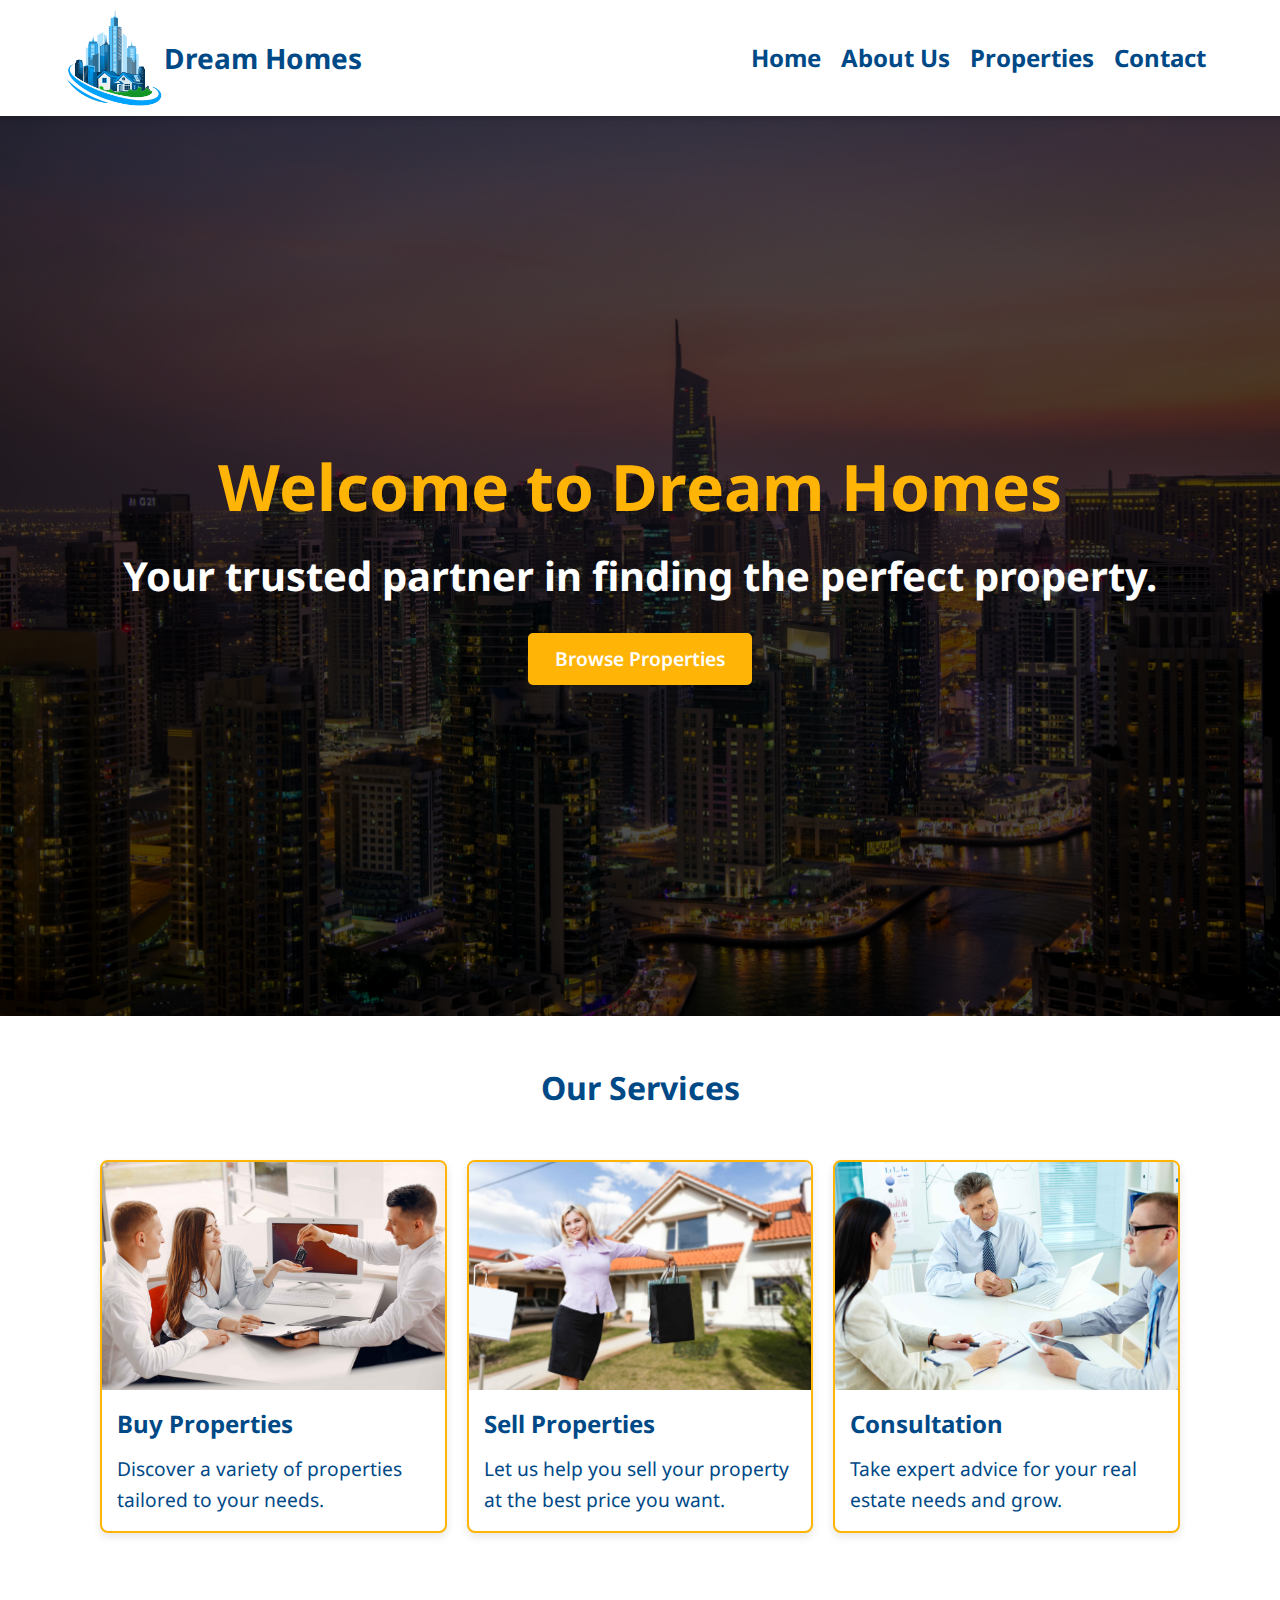
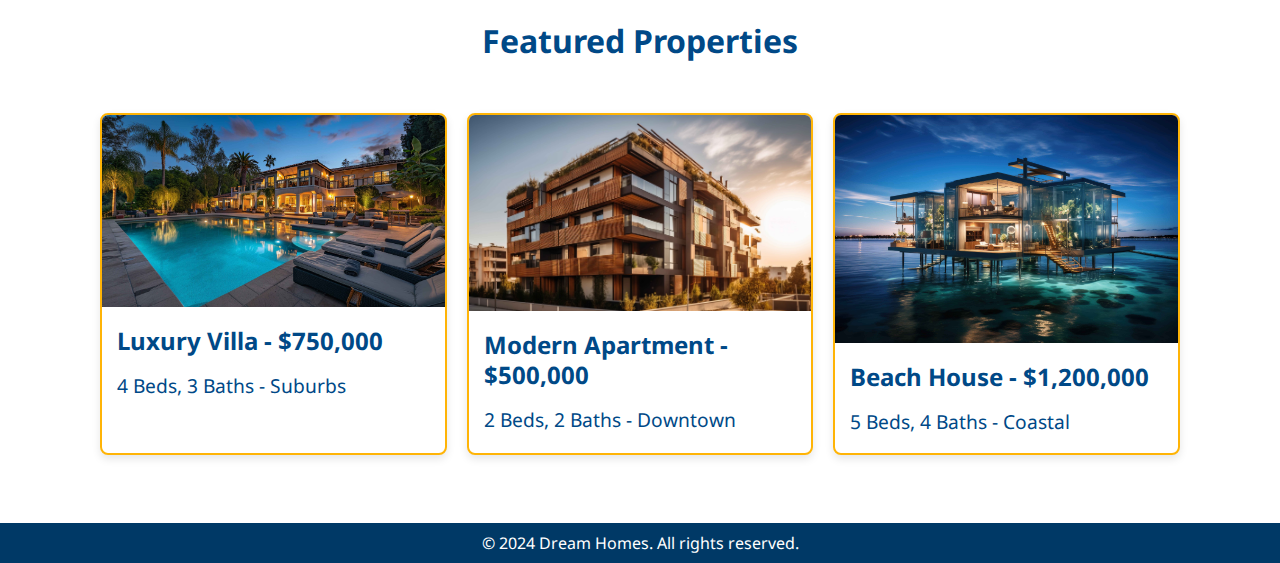
<file: index.html>
<!DOCTYPE html>
<html lang="en">
  <head>
    <meta charset="UTF-8" />
    <meta name="viewport" content="width=device-width, initial-scale=1.0" />
    <meta
      name="description"
      content="Dream Homes is your trusted partner in finding, buying, and selling properties. Explore luxury homes, modern apartments, and expert real estate advice tailored to your needs."
    />
    <meta
      name="keywords"
      content="real estate, luxury homes, modern apartments, properties, buy homes, sell homes, real estate consultation"
    />
    <meta name="author" content="Kishan Kumar Das" />
    <link rel="preconnect" href="https://fonts.googleapis.com" />
    <link rel="preconnect" href="https://fonts.gstatic.com" crossorigin />
    <link
      href="https://fonts.googleapis.com/css2?family=Noto+Sans:ital,wght@0,100..900;1,100..900&display=swap"
      rel="stylesheet"
    />
    <title>Dream Homes - Home</title>
    <link rel="icon" type="image/x-icon" href="/images/favicon.ico" />
    <link rel="stylesheet" href="css/styles.css" />
  </head>
  <body>
    <div class="container">
      <header>
        <div class="site-name">
          <a href="index.html">
            <img src="images/logo.png" alt="Dream Homes Logo" /> Dream Homes
          </a>
        </div>
        <input type="checkbox" id="menu-toggle" class="menu-toggle" />
        <label for="menu-toggle" class="menu-icon">
          <span></span>
          <span></span>
          <span></span>
        </label>
        <nav class="nav-bar">
          <ul>
            <li><a href="index.html">Home</a></li>
            <li><a href="about.html">About Us</a></li>
            <li><a href="properties.html">Properties</a></li>
            <li><a href="contact.html">Contact</a></li>
          </ul>
        </nav>
      </header>
      <main>
        <section class="hero">
          <h1>Welcome to Dream Homes</h1>
          <h3>Your trusted partner in finding the perfect property.</h3>
          <a href="properties.html" class="cta-button">Browse Properties</a>
        </section>

        <section class="section">
          <h2>Our Services</h2>
          <div class="grid">
            <div class="property-card">
              <img src="images/service1.jpg" alt="Service 1" />
              <h3>Buy Properties</h3>
              <p>Discover a variety of properties tailored to your needs.</p>
            </div>
            <div class="property-card">
              <img src="images/service2.jpg" alt="Service 2" />
              <h3>Sell Properties</h3>
              <p>Let us help you sell your property at the best price you want.</p>
            </div>
            <div class="property-card">
              <img src="images/service3.jpg" alt="Service 3" />
              <h3>Consultation</h3>
              <p>Take expert advice for your real estate needs and grow.</p>
            </div>
          </div>
        </section>

        <section class="section2">
          <h2>Featured Properties</h2>
          <div class="grid">
            <div class="property-card">
              <img src="images/property1.jpg" alt="Property 1" />
              <h3>Luxury Villa - $750,000</h3>
              <p>4 Beds, 3 Baths - Suburbs</p>
            </div>
            <div class="property-card">
              <img src="images/property2.jpg" alt="Property 2" />
              <h3>Modern Apartment - $500,000</h3>
              <p>2 Beds, 2 Baths - Downtown</p>
            </div>
            <div class="property-card">
              <img src="images/property3.jpg" alt="Property 3" />
              <h3>Beach House - $1,200,000</h3>
              <p>5 Beds, 4 Baths - Coastal</p>
            </div>
          </div>
        </section>
      </main>

      <footer>
        <p>&copy; 2024 Dream Homes. All rights reserved.</p>
      </footer>
    </div>
  </body>
</html>
</file>
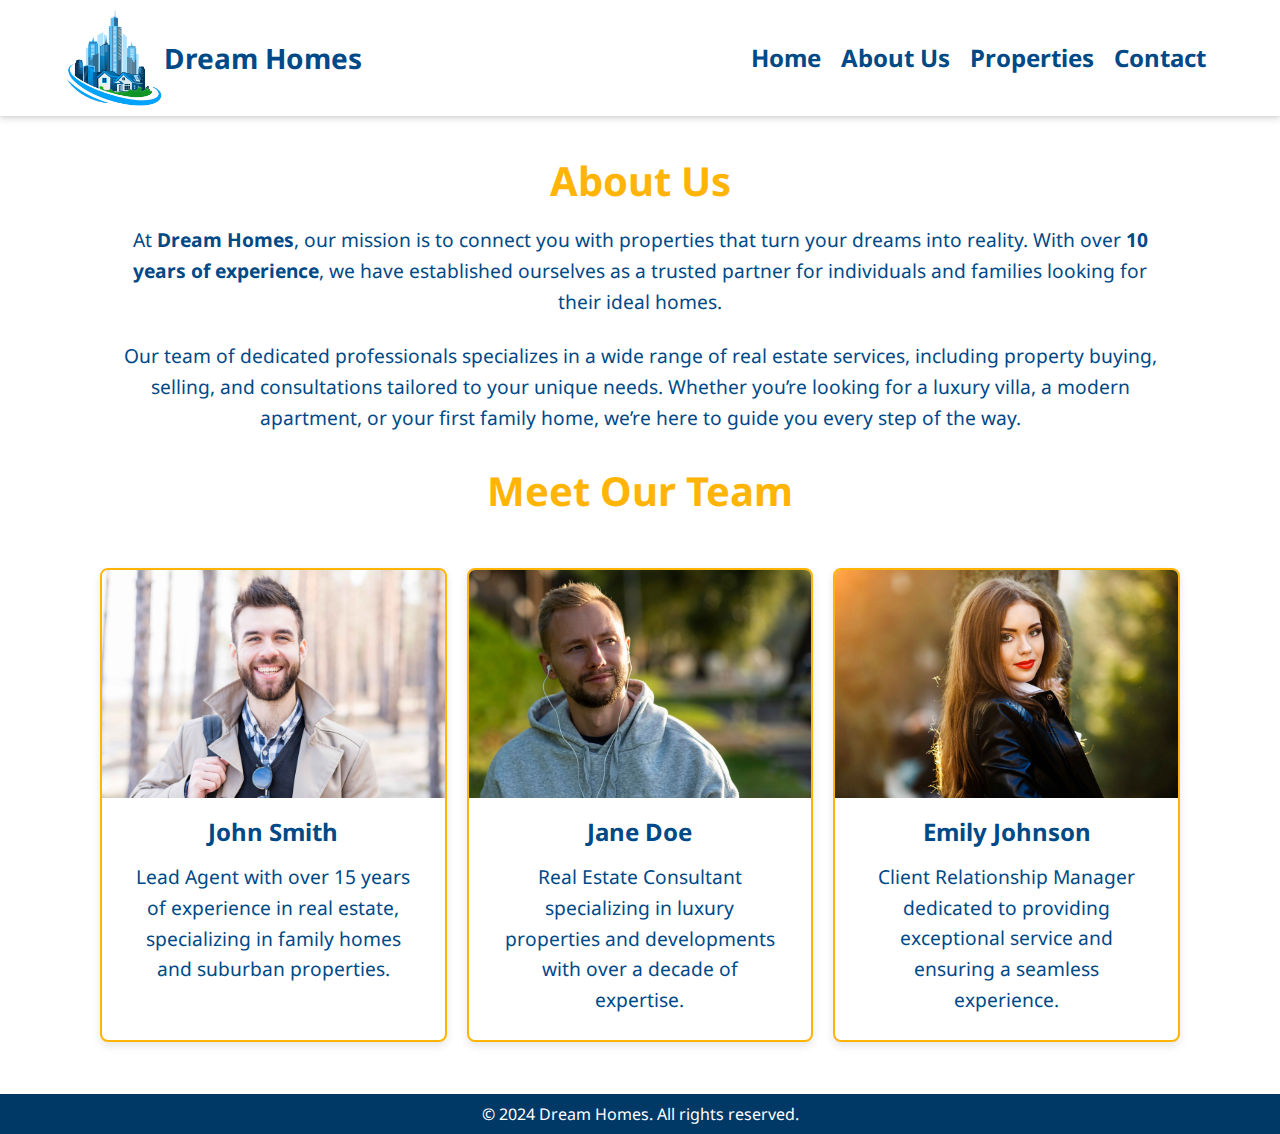
<file: about.html>
<!DOCTYPE html>
<html lang="en">
  <head>
    <meta charset="UTF-8" />
    <meta name="viewport" content="width=device-width, initial-scale=1.0" />
    <meta
      name="description"
      content="Learn about Dream Homes, a trusted real estate agency with over 10 years of experience helping families find their perfect homes. Meet our expert team dedicated to making your dreams a reality."
    />
    <meta
      name="keywords"
      content="real estate, about us, dream homes, real estate team, buy homes, sell homes, experienced agents"
    />
    <meta name="author" content="Kishan Kumar Das" />
    <link rel="preconnect" href="https://fonts.googleapis.com" />
    <link rel="preconnect" href="https://fonts.gstatic.com" crossorigin />
    <link
      href="https://fonts.googleapis.com/css2?family=Noto+Sans:ital,wght@0,100..900;1,100..900&display=swap"
      rel="stylesheet"
    />
    <link rel="icon" type="image/x-icon" href="/images/favicon.ico" />
    <title>Dream Homes - About Us</title>
    <link rel="stylesheet" href="css/styles.css" />
  </head>
  <body>
    <div class="container">
      <header>
        <div class="site-name">
          <a href="index.html">
            <img src="images/logo.png" alt="Dream Homes Logo" /> Dream Homes
          </a>
        </div>
        <input type="checkbox" id="menu-toggle" class="menu-toggle" />
        <label for="menu-toggle" class="menu-icon">
          <span></span>
          <span></span>
          <span></span>
        </label>
        <nav class="nav-bar">
          <ul>
            <li><a href="index.html">Home</a></li>
            <li><a href="about.html">About Us</a></li>
            <li><a href="properties.html">Properties</a></li>
            <li><a href="contact.html">Contact</a></li>
          </ul>
        </nav>
      </header>
      <main>
        <section class="about-section">
          <h1>About Us</h1>
          <p>
            At <strong>Dream Homes</strong>, our mission is to connect you with
            properties that turn your dreams into reality. With over
            <strong>10 years of experience</strong>, we have established
            ourselves as a trusted partner for individuals and families looking
            for their ideal homes.
          </p>
          <p>
            Our team of dedicated professionals specializes in a wide range of
            real estate services, including property buying, selling, and
            consultations tailored to your unique needs. Whether you’re looking
            for a luxury villa, a modern apartment, or your first family home,
            we’re here to guide you every step of the way.
          </p>

          <h1>Meet Our Team</h1>
          <div class="grid">
            <div class="property-card">
              <img src="images/team1.jpg" alt="John Smith" />
              <h3>John Smith</h3>
              <p>
                Lead Agent with over 15 years of experience in real estate,
                specializing in family homes and suburban properties.
              </p>
            </div>
            <div class="property-card">
              <img src="images/team2.jpg" alt="Jane Doe" />
              <h3>Jane Doe</h3>
              <p>
                Real Estate Consultant specializing in luxury properties and developments with over a decade of expertise.
              </p>
            </div>
            <div class="property-card">
              <img src="images/team3.jpg" alt="Emily Johnson" />
              <h3>Emily Johnson</h3>
              <p>
                Client Relationship Manager dedicated to providing exceptional
                service and ensuring a seamless experience.
              </p>
            </div>
          </div>
        </section>
      </main>
      <footer>
        <p>&copy; 2024 Dream Homes. All rights reserved.</p>
      </footer>
    </div>
  </body>
</html>
</file>
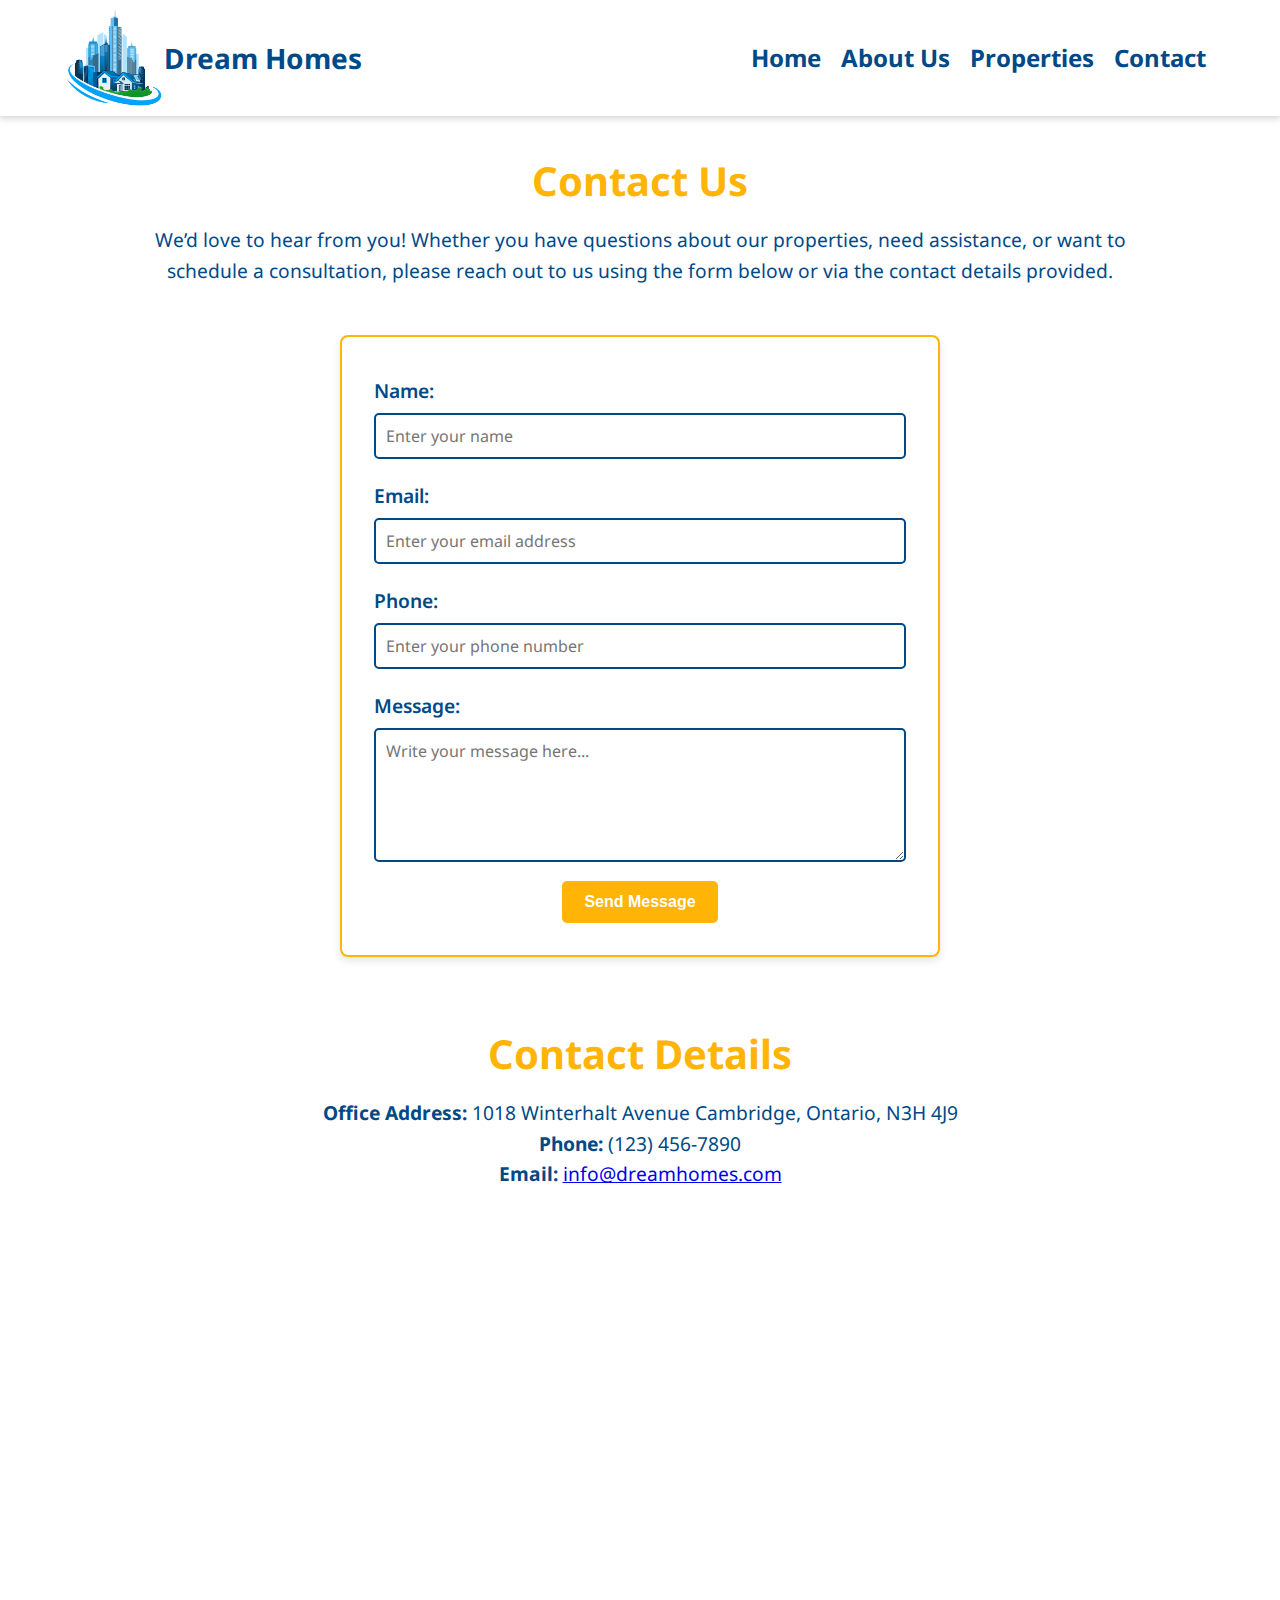
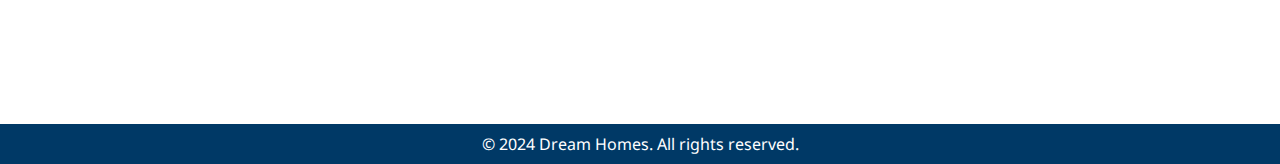
<file: contact.html>
<!DOCTYPE html>
<html lang="en">
  <head>
    <meta charset="UTF-8" />
    <meta name="viewport" content="width=device-width, initial-scale=1.0" />
    <meta
      name="description"
      content="Get in touch with Dream Homes for property inquiries, consultations, or assistance with buying or selling your property. We’re here to help!"
    />
    <meta
      name="keywords"
      content="contact us, real estate contact, Dream Homes, property inquiries, consultations, real estate support"
    />
    <meta name="author" content="Kishan Kumar Das" />
    <link rel="preconnect" href="https://fonts.googleapis.com" />
    <link rel="preconnect" href="https://fonts.gstatic.com" crossorigin />
    <link
      href="https://fonts.googleapis.com/css2?family=Noto+Sans:ital,wght@0,100..900;1,100..900&display=swap"
      rel="stylesheet"
    />
    <link rel="icon" type="image/x-icon" href="/images/favicon.ico" />
    <title>Dream Homes - Contact</title>
    <link rel="stylesheet" href="css/styles.css" />
  </head>
  <body>
    <div class="container">
      <header>
        <div class="site-name">
          <a href="index.html">
            <img src="images/logo.png" alt="Dream Homes Logo" /> Dream Homes
          </a>
        </div>
        <input type="checkbox" id="menu-toggle" class="menu-toggle" />
        <label for="menu-toggle" class="menu-icon">
          <span></span>
          <span></span>
          <span></span>
        </label>
        <nav class="nav-bar">
          <ul>
            <li><a href="index.html">Home</a></li>
            <li><a href="about.html">About Us</a></li>
            <li><a href="properties.html">Properties</a></li>
            <li><a href="contact.html">Contact</a></li>
          </ul>
        </nav>
      </header>
      <main>
        <section class="contact-section">
          <h1>Contact Us</h1>
          <p>
            We’d love to hear from you! Whether you have questions about our
            properties, need assistance, or want to schedule a consultation,
            please reach out to us using the form below or via the contact
            details provided.
          </p>

          <div class="contact-form">
            <form action="#" method="post">
              <label for="name">Name:</label>
              <input
                type="text"
                id="name"
                name="name"
                placeholder="Enter your name"
                required
              />

              <label for="email">Email:</label>
              <input
                type="email"
                id="email"
                name="email"
                placeholder="Enter your email address"
                required
              />

              <label for="phone">Phone:</label>
              <input
                type="tel"
                id="phone"
                name="phone"
                placeholder="Enter your phone number"
              />

              <label for="message">Message:</label>
              <textarea
                id="message"
                name="message"
                rows="5"
                placeholder="Write your message here..."
                required
              ></textarea>

              <div class="button-div">
                <button type="submit">Send Message</button>
              </div>
            </form>
          </div>
        </section>

        <section class="contact-section">
          <h1>Contact Details</h1>
          <p>
            <strong>Office Address:</strong> 1018 Winterhalt Avenue Cambridge,
            Ontario, N3H 4J9 
            <br/>
            <strong>Phone:</strong> (123) 456-7890
            <br/>
            <strong>Email:</strong>
            <a href="mailto:info@dreamhomes.com">info@dreamhomes.com</a>
          </p>
        </section>

        <section>
          <div class="map">
            <iframe
              src="https://www.google.com/maps/embed?pb=!1m18!1m12!1m3!1d2653.702364757709!2d-80.34974632431444!3d43.396549368993206!2m3!1f0!2f0!3f0!3m2!1i1024!2i768!4f13.1!3m3!1m2!1s0x882b89e96f926707%3A0x5822be00ec577e82!2s1018%20Winterhalt%20Ave%2C%20Cambridge%2C%20ON%20N3H%204J9!5e1!3m2!1sen!2sca!4v1732428062001!5m2!1sen!2sca"
              width="100%"
              height="450"
              style="border: 0"
              allowfullscreen=""
              loading="lazy"
              referrerpolicy="no-referrer-when-downgrade"
            >
            </iframe>
          </div>
        </section>
      </main>
      <footer>
        <p>&copy; 2024 Dream Homes. All rights reserved.</p>
      </footer>
    </div>
  </body>
</html>
</file>
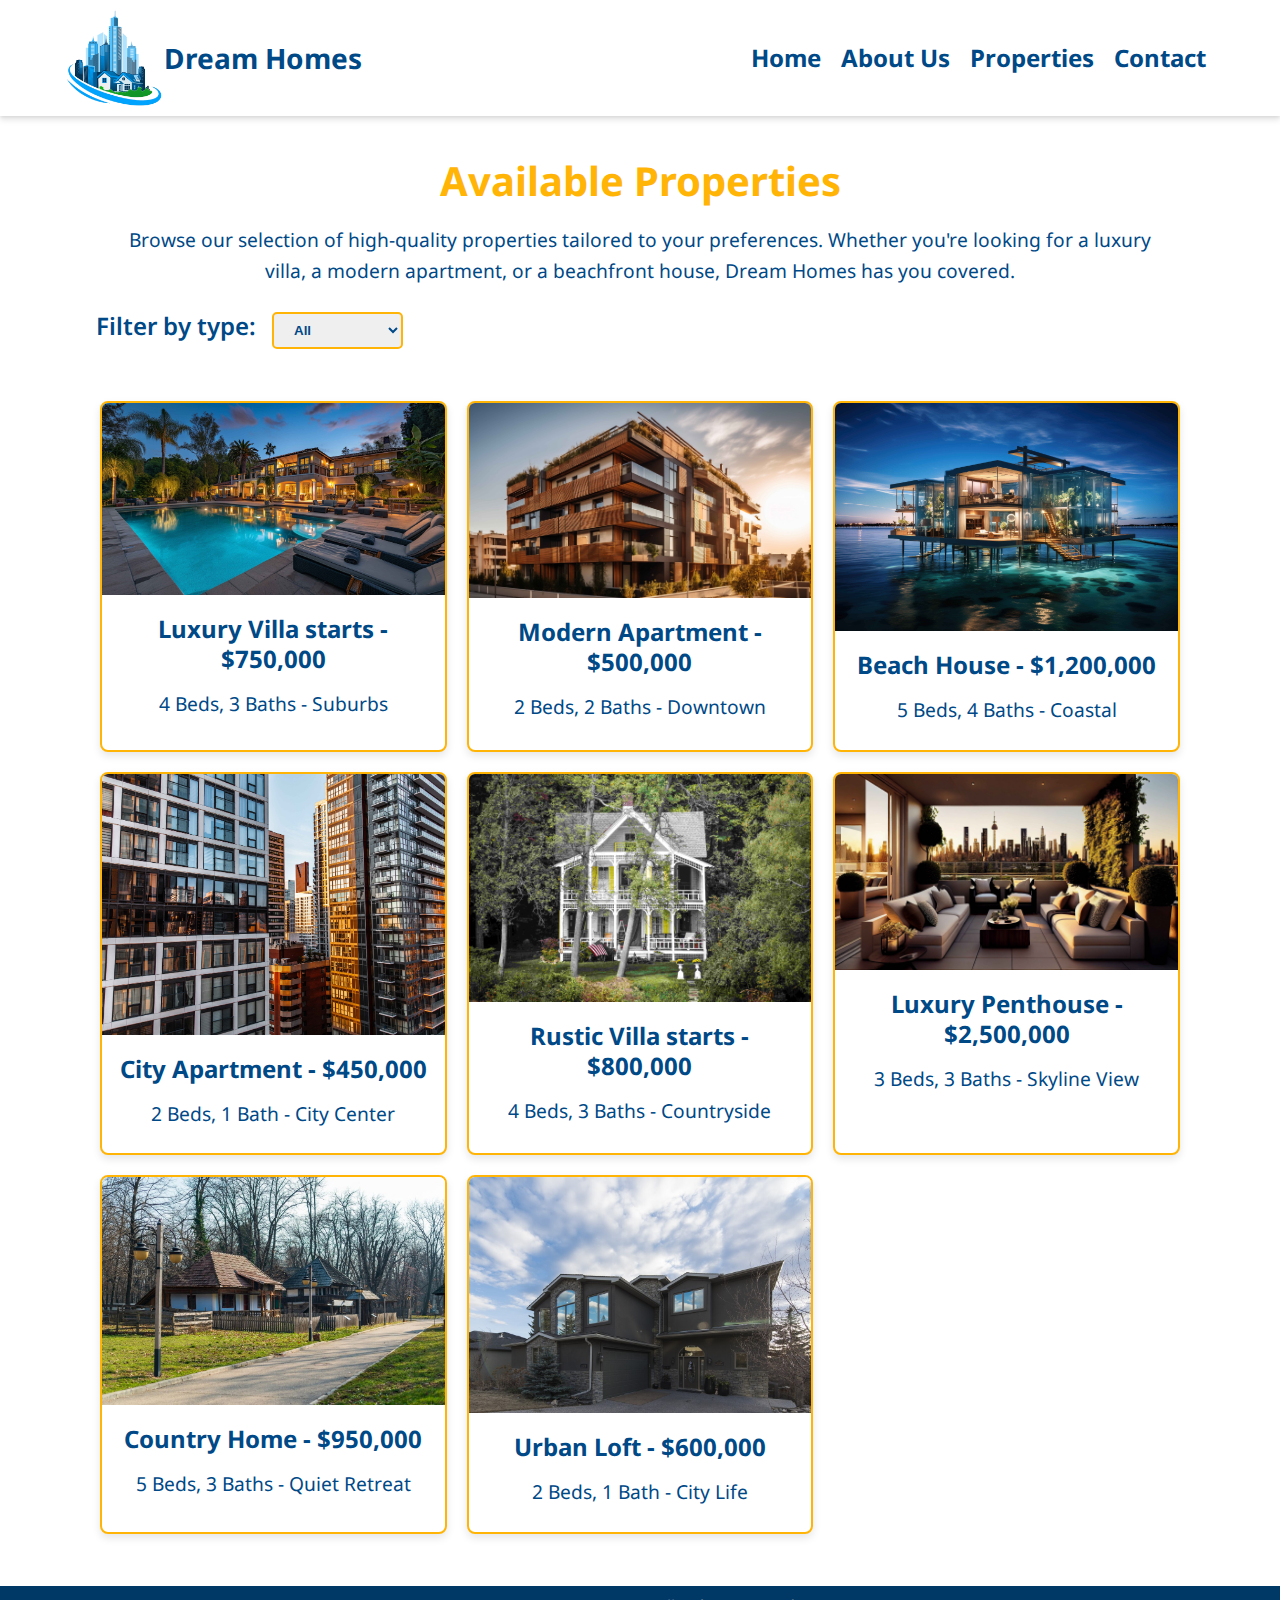
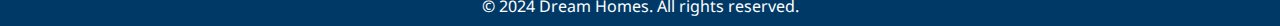
<file: properties.html>
<!DOCTYPE html>
<html lang="en">
  <head>
    <meta charset="UTF-8" />
    <meta name="viewport" content="width=device-width, initial-scale=1.0" />
    <meta
      name="description"
      content="Explore Dream Homes' available properties, including luxury villas, modern apartments, and beachfront houses. Find your dream home today!"
    />
    <meta
      name="keywords"
      content="real estate, properties, luxury homes, villas, apartments, houses, Dream Homes, buy properties, property listings"
    />
    <meta name="author" content="Kishan Kumar Das" />
    <link rel="preconnect" href="https://fonts.googleapis.com" />
    <link rel="preconnect" href="https://fonts.gstatic.com" crossorigin />
    <link
      href="https://fonts.googleapis.com/css2?family=Noto+Sans:ital,wght@0,100..900;1,100..900&display=swap"
      rel="stylesheet"
    />
    <link rel="icon" type="image/x-icon" href="/images/favicon.ico" />
    <title>Dream Homes - Properties</title>
    <link rel="stylesheet" href="css/styles.css" />
  </head>
  <body>
    <header>
        <div class="site-name">
          <a href="index.html">
            <img src="images/logo.png" alt="Dream Homes Logo" /> Dream Homes
          </a>
        </div>
        <input type="checkbox" id="menu-toggle" class="menu-toggle" />
        <label for="menu-toggle" class="menu-icon">
          <span></span>
          <span></span>
          <span></span>
        </label>
        <nav class="nav-bar">
          <ul>
            <li><a href="index.html">Home</a></li>
            <li><a href="about.html">About Us</a></li>
            <li><a href="properties.html">Properties</a></li>
            <li><a href="contact.html">Contact</a></li>
          </ul>
        </nav>
      </header>
      <main>
        <section class="properties-section">
          <h1>Available Properties</h1>
          <p>
            Browse our selection of high-quality properties tailored to your
            preferences. Whether you're looking for a luxury villa, a modern
            apartment, or a beachfront house, Dream Homes has you covered.
          </p>

          <!-- Filter Section -->
          <div class="filters">
            <label for="property-type">Filter by type:</label>
            <select id="property-type" onchange="filterProperties()">
              <option value="all">All</option>
              <option value="villa">Villas</option>
              <option value="apartment">Apartments</option>
              <option value="house">Houses</option>
            </select>
          </div>

          <!-- Properties Grid -->
          <div class="grid" id="properties-grid">
            <div class="property-card" data-type="villa">
              <img src="images/property1.jpg" alt="Luxury Villa" />
              <h3>Luxury Villa starts - $750,000</h3>
              <p>4 Beds, 3 Baths - Suburbs</p>
            </div>
            <div class="property-card" data-type="apartment">
              <img src="images/property2.jpg" alt="Modern Apartment" />
              <h3>Modern Apartment - $500,000</h3>
              <p>2 Beds, 2 Baths - Downtown</p>
            </div>
            <div class="property-card" data-type="house">
              <img src="images/property3.jpg" alt="Beach House" />
              <h3>Beach House - $1,200,000</h3>
              <p>5 Beds, 4 Baths - Coastal</p>
            </div>
            <div class="property-card" data-type="apartment">
              <img src="images/property4.jpg" alt="City Apartment" />
              <h3>City Apartment - $450,000</h3>
              <p>2 Beds, 1 Bath - City Center</p>
            </div>
            <div class="property-card" data-type="villa">
              <img src="images/property5.jpg" alt="Rustic Villa" />
              <h3>Rustic Villa starts - $800,000</h3>
              <p>4 Beds, 3 Baths - Countryside</p>
            </div>
            <div class="property-card" data-type="penthouse">
              <img src="images/property6.jpg" alt="Luxury Penthouse" />
              <h3>Luxury Penthouse - $2,500,000</h3>
              <p>3 Beds, 3 Baths - Skyline View</p>
            </div>
            <div class="property-card" data-type="house">
              <img src="images/property7.jpeg" alt="Country Home" />
              <h3>Country Home - $950,000</h3>
              <p>5 Beds, 3 Baths - Quiet Retreat</p>
            </div>
            <div class="property-card" data-type="apartment">
              <img src="images/property8.jpeg" alt="Urban Loft" />
              <h3>Urban Loft - $600,000</h3>
              <p>2 Beds, 1 Bath - City Life</p>
            </div>
          </div>
          
        </section>
      </main>
      <footer>
        <p>&copy; 2024 Dream Homes. All rights reserved.</p>
      </footer>
    </div>

    <script>
      // JavaScript for filtering properties by type
      function filterProperties() {
        const type = document.getElementById("property-type").value;
        const properties = document.querySelectorAll(".property-card");

        properties.forEach((property) => {
          if (type === "all" || property.getAttribute("data-type") === type) {
            property.style.display = "block";
          } else {
            property.style.display = "none";
          }
        });
      }
    </script>
  </body>
</html>
</file>
<file: css/styles.css>
/* Reset */
* {
  margin: 0;
  padding: 0;
  box-sizing: border-box;
}

body {
  font-family: "Noto Sans", sans-serif;
  color: #004987;
  font-size: 16px;
  line-height: 1.25;
  background-color: #ffffff;
}

/* container style */
.container {
  width: 100%;
  margin: 0 auto;
}

/* header style start */
header {
  display: flex;
  justify-content: space-between;
  align-items: center;
  background-color: #ffffff;
  padding: 0.5rem 4rem;
  box-shadow: 0 4px 6px rgba(0, 0, 0, 0.1), 0 1px 3px rgba(0, 0, 0, 0.08);
  position: relative;
  z-index: 999;
}

.site-name a {
  display: flex;
  align-items: center;
  justify-content: center;
  font-size: 28px;
  font-weight: 700;
  color: #004987;
  text-decoration: none;
}

.site-name a img {
  height: auto;
  width: 100px;
}

/* navbar style */
.nav-bar {
  display: flex;
  align-items: center;
  justify-content: center;
}

.nav-bar ul {
  display: flex;
  margin: 0;
  padding: 0;
  list-style-type: none;
}

.nav-bar li {
  margin: 0 10px;
}

.nav-bar a {
  position: relative;
  color: #004987;
  font-size: 24px;
  font-weight: 700;
  text-decoration: none;
}

.nav-bar a::after {
  content: "";
  position: absolute;
  left: 0;
  bottom: -5px;
  width: 0;
  height: 4px;
  background-color: #004987;
  transition: width 0.3s ease;
}

.nav-bar a:hover::after {
  width: 100%;
}

.menu-toggle {
  display: none;
}

.menu-icon {
  display: none;
  width: 30px;
  height: 24px;
  position: relative;
  cursor: pointer;
}

.menu-icon span {
  display: block;
  width: 100%;
  height: 4px;
  background-color: #004987;
  position: absolute;
  transition: all 0.3s ease;
}

.menu-icon span:nth-child(1) {
  top: 0px;
}

.menu-icon span:nth-child(2) {
  top: 10px;
}

.menu-icon span:nth-child(3) {
  top: 20px;
}

/* Hero Section */
.hero {
  position: relative;
  background: url("../images/hero.jpg") no-repeat center center/cover;
  height: 100vh;
  color: white;
  display: flex;
  flex-direction: column;
  justify-content: center;
  align-items: center;
  text-align: center;
  overflow: hidden;
}

.hero::before {
  content: "";
  position: absolute;
  top: 0;
  left: 0;
  width: 100%;
  height: 100%;
  background: rgba(0, 0, 0, 0.7);
  /* backdrop-filter: blur(1px); */
  z-index: 1;
}

.hero h1,
.hero h3,
.hero a {
  position: relative;
  z-index: 2;
}

.hero h1 {
  color: #ffb406;
  font-size: 4rem;
  margin-bottom: 1.5rem;
}

.hero h3 {
  font-size: 2.5rem;
  margin-bottom: 2rem;
}

.cta-button {
  background: #ffb406;
  color: white;
  padding: 12px 25px;
  text-decoration: none;
  font-size: 1.2rem;
  font-weight: 600;
  border: 2.5px solid #ffb406;
  border-radius: 5px;
  transition: background 0.3s ease-in;
}

.cta-button:hover {
  background: transparent;
}

/* Section Titles */
.section {
  padding: 2rem 5rem;
}

.section2 {
  padding: 1rem 5rem 3rem 5rem;
}

section h2 {
  font-size: 2rem;
  margin: 20px 0;
  color: #004987;
  text-align: center;
}

/* Grid Layouts */
.grid {
  display: grid;
  gap: 20px;
  grid-template-columns: repeat(auto-fit, minmax(300px, 1fr));
  padding: 20px;
  margin-top: 2rem;
}

/* Property Cards */
.property-card {
  background: white;
  box-shadow: 0 4px 8px rgba(0, 0, 0, 0.1);
  border-radius: 8px;
  border: 2px solid #ffb406;
  overflow: hidden;
  transition: transform 0.3s;
}

.property-card:hover {
  transform: translateY(-10px);
}

.property-card img {
  width: 100%;
  height: auto;
  object-fit: cover;
}

.property-card h3 {
  padding: 15px;
  font-size: 1.5rem;
  color: #004987;
}

.property-card p {
  padding: 0 15px 15px;
  font-size: 1.2rem;
  line-height: 1.6;
}

.about-section {
  padding: 2rem 5rem;
  text-align: center;
}

.about-section h1 {
  color: #ffb406;
  font-size: 2.5rem;
  margin-bottom: 1.2rem;
  padding-top: 0.5rem;
}

.about-section p {
  color: #004987;
  font-size: 1.2rem;
  line-height: 1.6;
  margin-bottom: 1.5rem;
  padding: 0rem 2rem;
}

.properties-section {
  padding: 2rem 5rem;
  text-align: center;
}

.properties-section h1 {
  color: #ffb406;
  font-size: 2.5rem;
  margin-bottom: 1.2rem;
  padding-top: 0.5rem;
}

.properties-section p {
  color: #004987;
  font-size: 1.2rem;
  line-height: 1.6;
  margin-bottom: 1.5rem;
  padding: 0rem 2rem;
}

.filters {
  text-align: left;
  font-size: 1.5rem;
  font-weight: 600;
  padding-left: 1rem;
}

.filters select {
  border: 2px solid #ffb406;
  padding: 0.5rem 1rem;
  border-radius: 5px;
  margin-left: 10px;
  font-weight: 600;
  color: #004987;
}

.contact-section {
  padding: 2rem 5rem;
  text-align: center;
}

.contact-section h1 {
  color: #ffb406;
  font-size: 2.5rem;
  margin-bottom: 1.2rem;
  padding-top: 0.5rem;
}

.contact-section p {
  color: #004987;
  font-size: 1.2rem;
  line-height: 1.6;
  margin-bottom: 3rem;
  padding: 0rem 2rem;
}

/* Contact Form */
.contact-form {
  background: white;
  border: 2px solid #ffb406;
  padding: 2rem;
  box-shadow: 0 4px 8px rgba(0, 0, 0, 0.1);
  border-radius: 8px;
  max-width: 600px;
  margin: auto;
  text-align: left;
}

.contact-form label {
  display: block;
  font-size: 1.2rem;
  font-weight: 600;
  padding-bottom: 5px;
  margin: 10px 0 5px;
}

.contact-form input,
.contact-form textarea {
  font-family: "Noto Sans", sans-serif;
  font-size: 1rem;
  width: 100%;
  padding: 10px;
  margin-bottom: 15px;
  border: 2px solid #004987;
  border-radius: 5px;
}

.button-div {
  width: 100%;
  display: flex;
  align-items: center;
  justify-content: center;
}

.button-div button {
  background: #ffb406;
  color: white;
  font-size: 1rem;
  font-weight: 600;
  padding: 10px 20px;
  border: 2px solid #ffb406;
  border-radius: 5px;
  cursor: pointer;
  transition: background 0.3s ease-in-out;
}

.button-div button:hover {
  background: transparent;
  color: #004987;
}

.contact-details {
  padding: 1rem 5rem;
}

/* Footer */
footer {
  background: #003966;
  color: white;
  text-align: center;
  padding: 10px 0;
}

/* Media query for responsiveness */

/* For screens from 992px */
@media (max-width: 992px) {
  .nav-bar ul {
    display: none;
    flex-direction: column;
    width: 100%;
    background-color: #ffffff;
    position: absolute;
    top: 100%;
    left: 0;
    padding: 0;
    box-shadow: 0 4px 6px rgba(0, 0, 0, 0.1), 0 1px 3px rgba(0, 0, 0, 0.08);
  }

  .nav-bar ul.show {
    display: flex;
  }

  .nav-bar li {
    margin: 10px 0;
    text-align: left;
    padding-left: 4rem;
  }

  .nav-bar ul:last-child {
    padding-bottom: 0.8rem;
  }

  .menu-icon {
    display: block;
  }

  .nav-bar {
    display: contents;
  }

  .menu-toggle:checked + .menu-icon span:nth-child(1) {
    transform: rotate(45deg);
    top: 10px;
  }

  .menu-toggle:checked + .menu-icon span:nth-child(2) {
    opacity: 0;
  }

  .menu-toggle:checked + .menu-icon span:nth-child(3) {
    transform: rotate(-45deg);
    top: 10px;
  }

  .menu-toggle:checked + .menu-icon + .nav-bar ul {
    display: flex;
  }
}

/* For screens from 768px */
@media (max-width: 768px) {
  .section {
    padding: 2rem;
  }

  .about-section {
    padding: 2rem;
}

.properties-section {
  padding: 2rem;
}

.contact-section {
  padding: 2rem;
}
}

/* For screens from 480px */
@media (max-width: 480px) {
  header {
    padding: 1.5rem 1rem;
  }

  .site-name a {
    font-size: 22px;
  }

  .site-name a img {
    height: auto;
    width: 60px;
  }

  .nav-bar li {
    padding-left: 1rem;
  }

  .grid {
    display: grid;
    grid-template-columns: repeat(auto-fit, minmax(200px, 1fr));
  }
}
</file>
